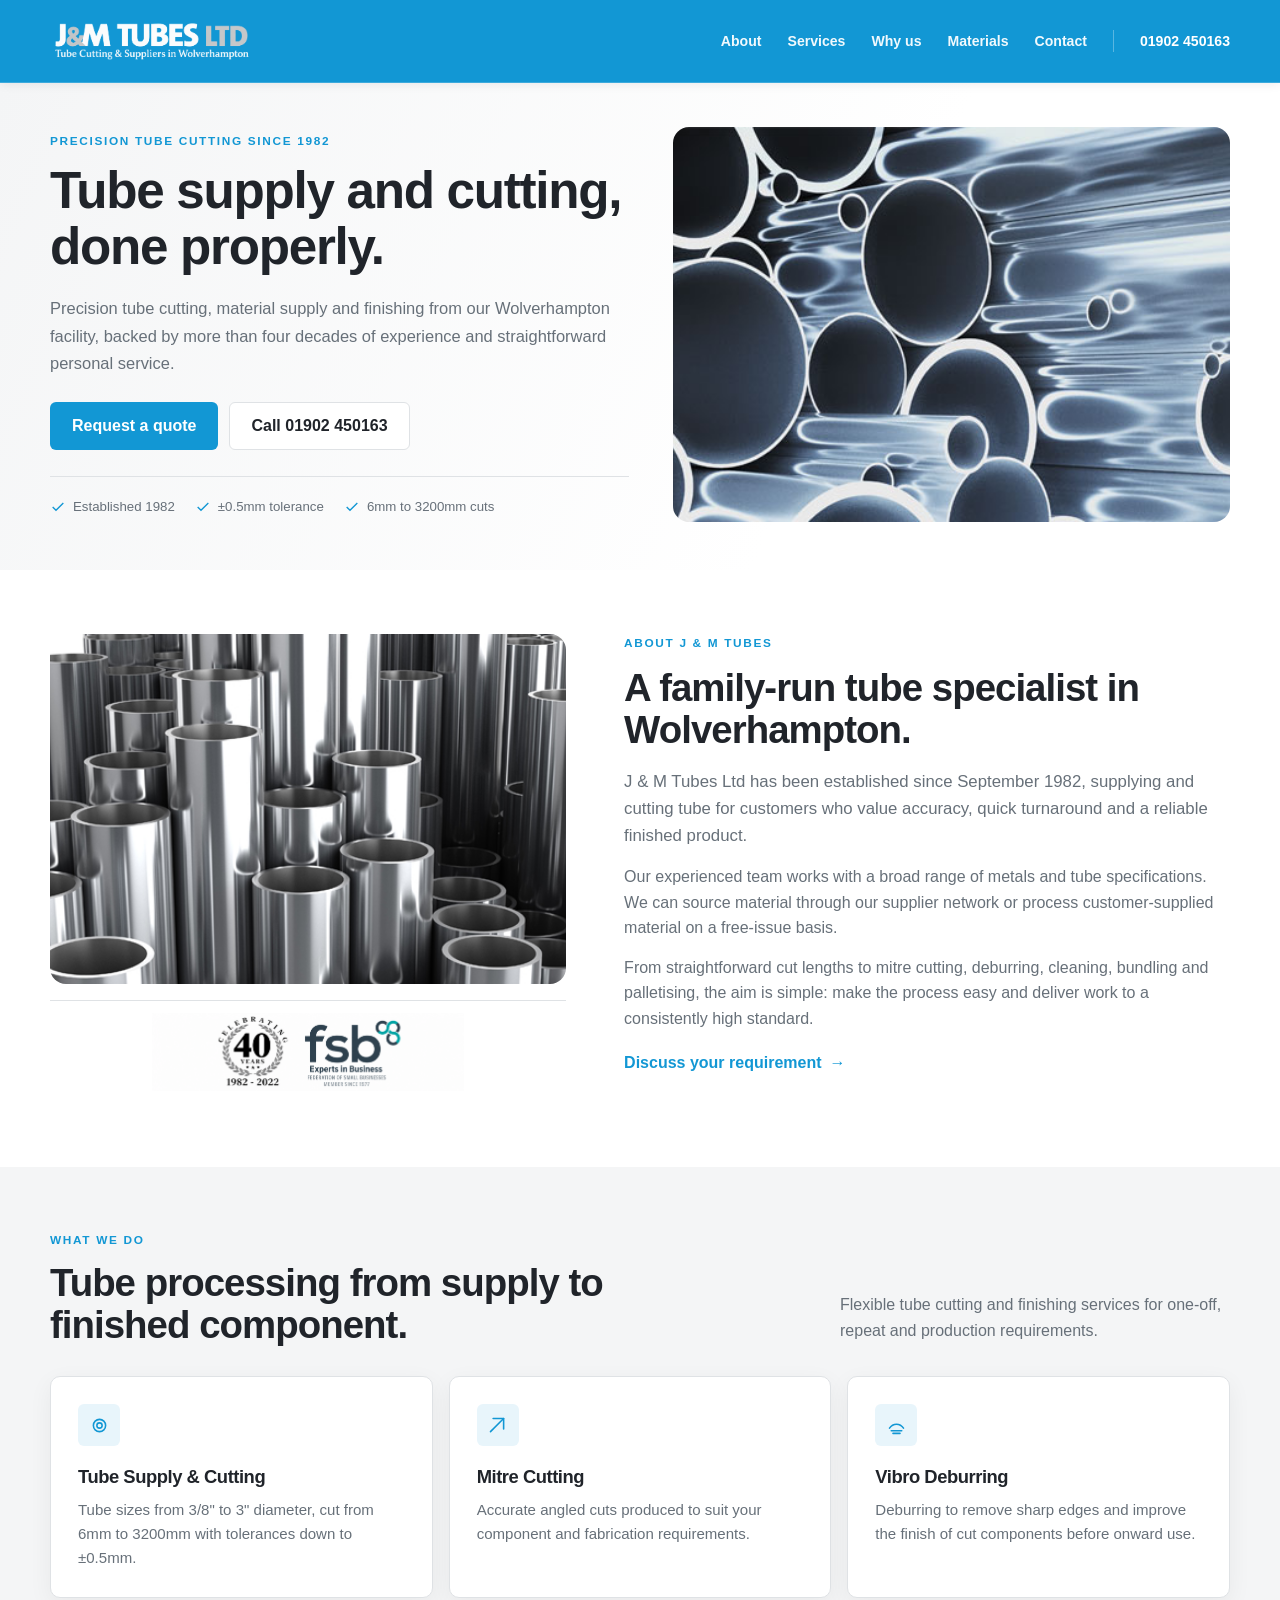
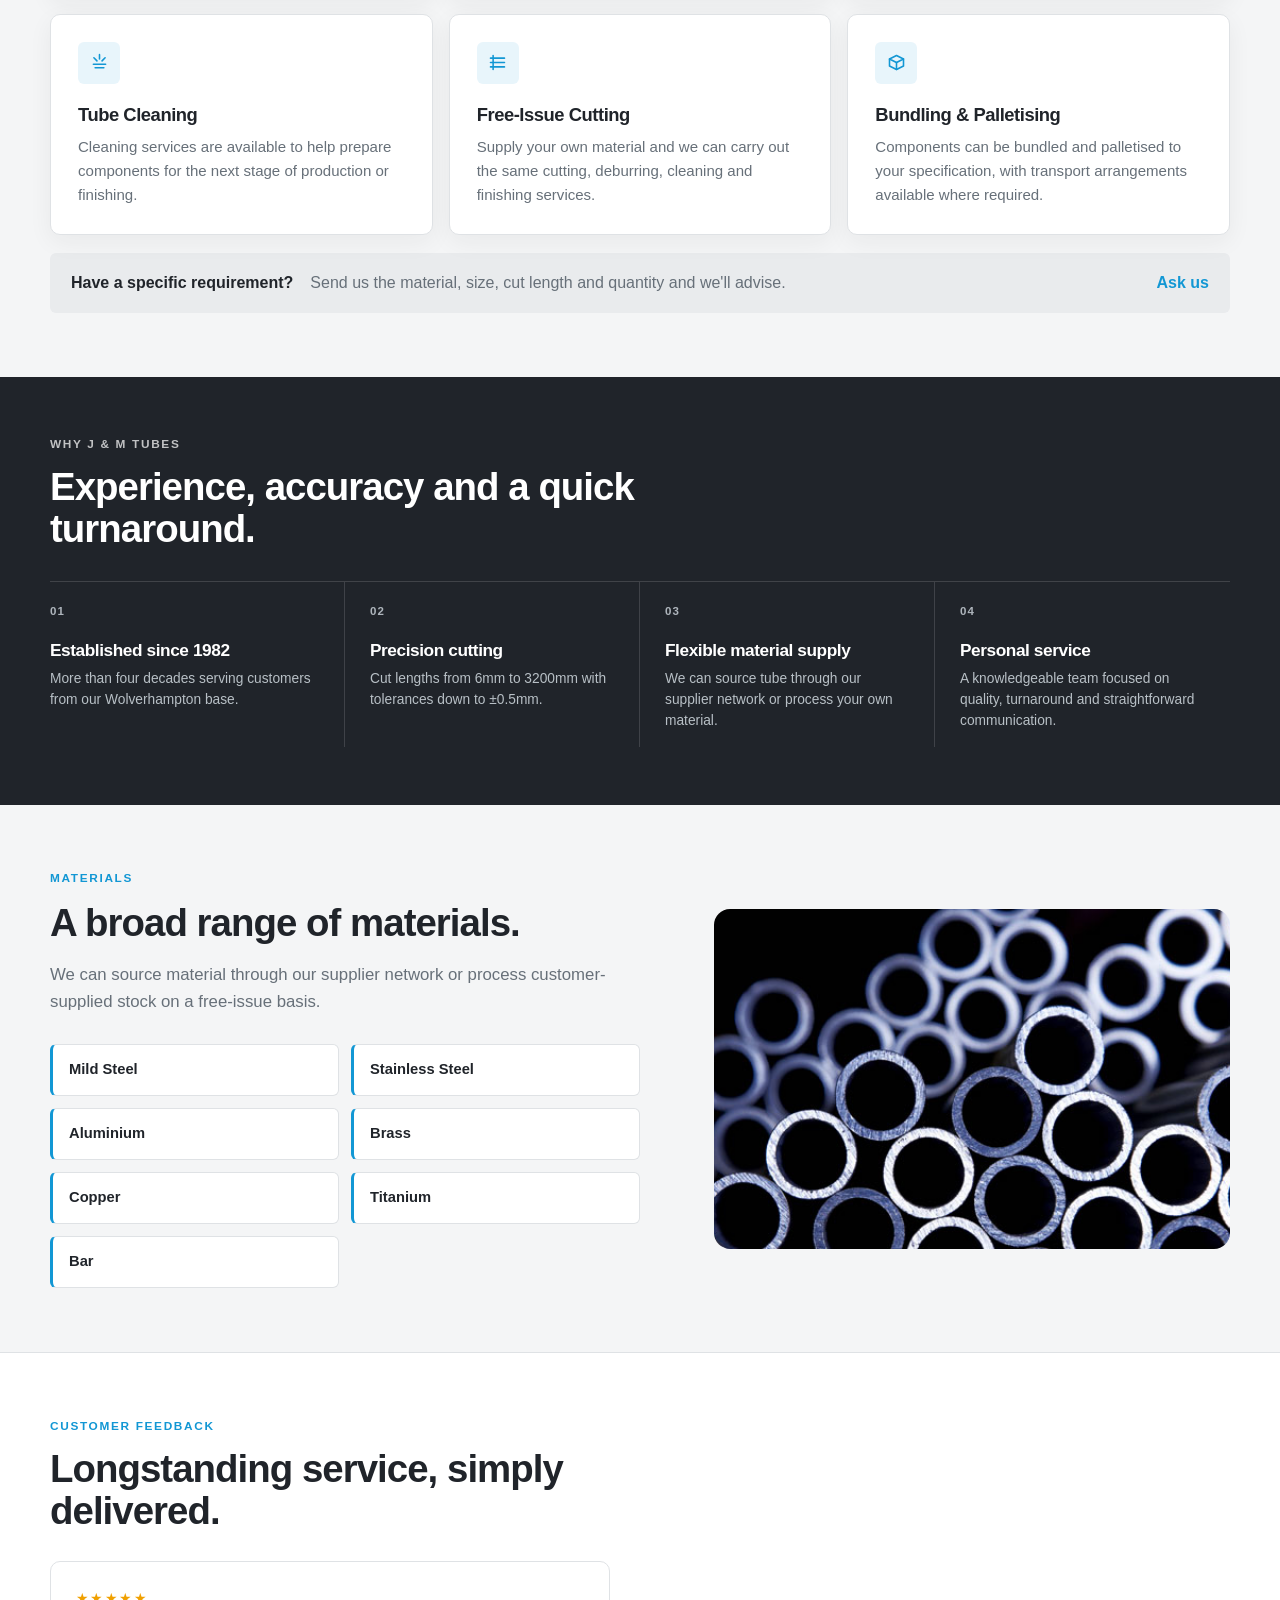
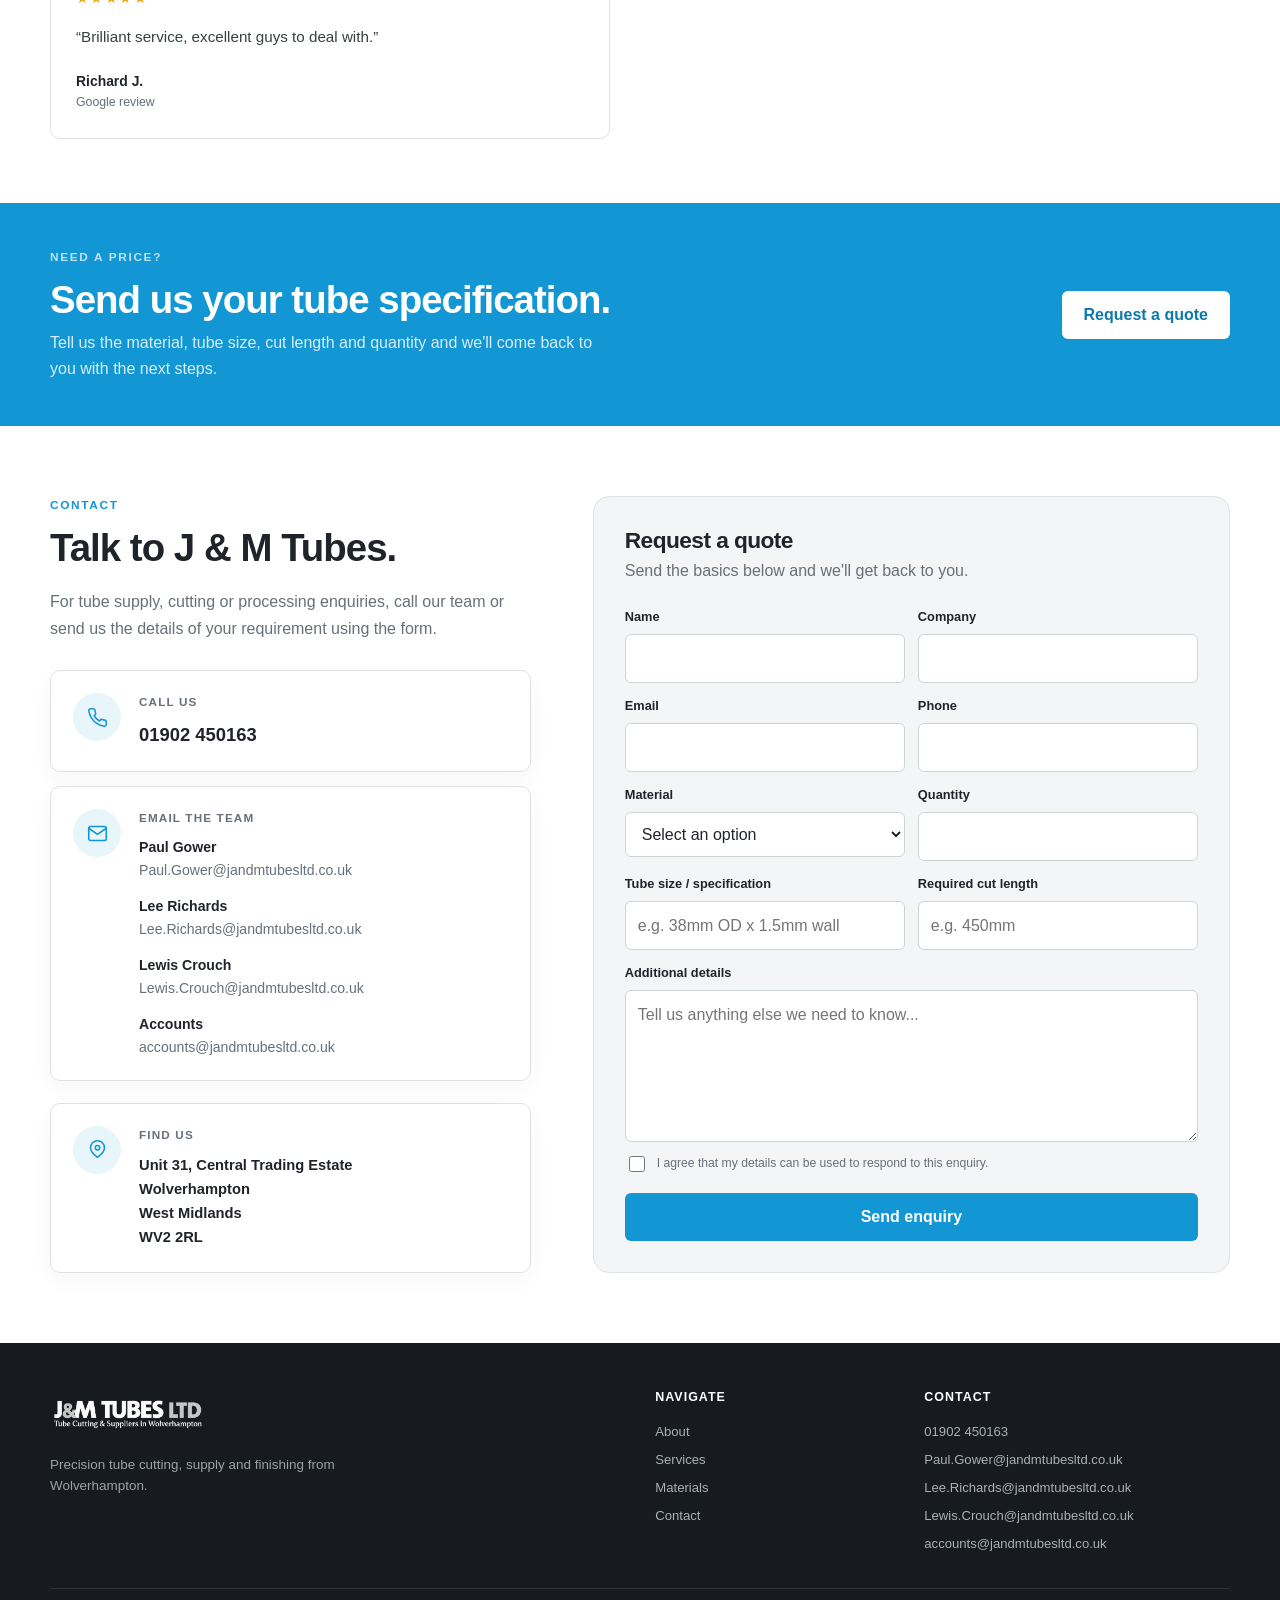
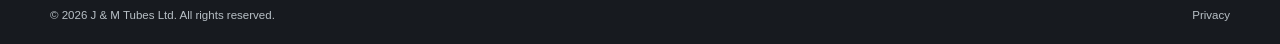
<file: index.html>
<!DOCTYPE html>
<html lang="en-GB">

<head>

  <meta charset="UTF-8">

  <meta
    name="viewport"
    content="width=device-width, initial-scale=1.0"
  >

  <!-- REMOVE WHEN CLIENT SITE GOES LIVE -->
  <meta
    name="robots"
    content="noindex, nofollow"
  >

  <title>
    J &amp; M Tubes Ltd | Precision Tube Cutting Wolverhampton
  </title>

  <meta
    name="description"
    content="J & M Tubes Ltd supplies and precision cuts tube in Wolverhampton, including steel, stainless steel, aluminium, brass, copper and titanium."
  >

  <meta
    name="theme-color"
    content="#1297d4"
  >

  <meta
    property="og:title"
    content="J & M Tubes Ltd"
  >

  <meta
    property="og:description"
    content="Precision tube cutting and supply from Wolverhampton, established since 1982."
  >

  <meta
    property="og:type"
    content="website"
  >

  <link
    rel="stylesheet"
    href="style.css"
  >

</head>


<body>


  <a
    class="skip-link"
    href="#main-content"
  >
    Skip to main content
  </a>


  <!-- HEADER -->

  <header class="site-header">

    <div class="container header-inner">

      <a
        class="brand"
        href="#top"
        aria-label="J and M Tubes home"
      >

        <img
          class="brand-logo"
          src="images/jm-tubes-logo.png"
          alt="J & M Tubes Ltd - Tube Cutting & Suppliers in Wolverhampton"
        >

      </a>


      <button
        class="menu-toggle"
        type="button"
        aria-expanded="false"
        aria-controls="main-navigation"
        aria-label="Open navigation"
      >

        <span></span>
        <span></span>
        <span></span>

      </button>


      <nav
        class="main-nav"
        id="main-navigation"
        aria-label="Main navigation"
      >

        <a href="#about">About</a>
        <a href="#services">Services</a>
        <a href="#why-us">Why us</a>
        <a href="#materials">Materials</a>
        <a href="#contact">Contact</a>

      </nav>


      <a
        class="header-phone"
        href="tel:01902450163"
      >
        01902 450163
      </a>

    </div>

  </header>


  <main id="main-content">


    <!-- HERO -->

    <section
      class="hero"
      id="top"
    >

      <div class="container hero-grid">


        <div class="hero-content">

          <p class="eyebrow">
            Precision tube cutting since 1982
          </p>

          <h1>
            Tube supply and cutting, done properly.
          </h1>

          <p class="hero-copy">
            Precision tube cutting, material supply and finishing from our
            Wolverhampton facility, backed by more than four decades of
            experience and straightforward personal service.
          </p>


          <div class="hero-actions">

            <a
              class="button button-primary"
              href="#contact"
            >
              Request a quote
            </a>

            <a
              class="button button-secondary"
              href="tel:01902450163"
            >
              Call 01902 450163
            </a>

          </div>


          <div class="hero-trust">

            <span>
              <svg viewBox="0 0 24 24" aria-hidden="true">
                <path d="M20 6L9 17l-5-5"/>
              </svg>
              Established 1982
            </span>

            <span>
              <svg viewBox="0 0 24 24" aria-hidden="true">
                <path d="M20 6L9 17l-5-5"/>
              </svg>
              ±0.5mm tolerance
            </span>

            <span>
              <svg viewBox="0 0 24 24" aria-hidden="true">
                <path d="M20 6L9 17l-5-5"/>
              </svg>
              6mm to 3200mm cuts
            </span>

          </div>

        </div>


        <div class="media-frame hero-media">

          <img
            class="media-image hero-image"
            src="images/slider3.jpg"
            alt="Polished metal tubes"
          >

        </div>

      </div>

    </section>


    <!-- ABOUT -->

    <section
      class="section"
      id="about"
    >

      <div class="container split-layout about-layout">


        <div class="about-visual-column">

          <div class="media-frame about-media">

            <img
              class="media-image about-image"
              src="images/slider4.jpg"
              alt="Range of metal tubing"
            >

          </div>


          <div class="about-trust">

            <img
              src="images/jm-tubes-trust-badges.png"
              alt="J & M Tubes celebrating 40 years and Federation of Small Businesses membership"
            >

          </div>

        </div>


        <div class="section-content about-copy">

          <p class="eyebrow">
            About J &amp; M Tubes
          </p>

          <h2>
            A family-run tube specialist in Wolverhampton.
          </h2>

          <p class="lead">
            J &amp; M Tubes Ltd has been established since September 1982,
            supplying and cutting tube for customers who value accuracy,
            quick turnaround and a reliable finished product.
          </p>

          <p>
            Our experienced team works with a broad range of metals and tube
            specifications. We can source material through our supplier network
            or process customer-supplied material on a free-issue basis.
          </p>

          <p>
            From straightforward cut lengths to mitre cutting, deburring,
            cleaning, bundling and palletising, the aim is simple: make the
            process easy and deliver work to a consistently high standard.
          </p>

          <a
            class="text-link"
            href="#contact"
          >
            Discuss your requirement
            <span aria-hidden="true">→</span>
          </a>

        </div>

      </div>

    </section>


    <!-- SERVICES -->

    <section
      class="section section-soft"
      id="services"
    >

      <div class="container">


        <div class="section-heading">

          <div>

            <p class="eyebrow">
              What we do
            </p>

            <h2>
              Tube processing from supply to finished component.
            </h2>

          </div>


          <p>
            Flexible tube cutting and finishing services for one-off,
            repeat and production requirements.
          </p>

        </div>


        <div class="services-grid">


          <article class="service-card">

            <div class="service-icon" aria-hidden="true">

              <svg viewBox="0 0 24 24">
                <circle cx="12" cy="12" r="7"/>
                <circle cx="12" cy="12" r="3"/>
              </svg>

            </div>

            <h3>
              Tube Supply &amp; Cutting
            </h3>

            <p>
              Tube sizes from 3/8&quot; to 3&quot; diameter, cut from 6mm to
              3200mm with tolerances down to ±0.5mm.
            </p>

          </article>


          <article class="service-card">

            <div class="service-icon" aria-hidden="true">

              <svg viewBox="0 0 24 24">
                <path d="M4 19L19 4"/>
                <path d="M7 4h12v12"/>
              </svg>

            </div>

            <h3>
              Mitre Cutting
            </h3>

            <p>
              Accurate angled cuts produced to suit your component and
              fabrication requirements.
            </p>

          </article>


          <article class="service-card">

            <div class="service-icon" aria-hidden="true">

              <svg viewBox="0 0 24 24">
                <path d="M4 15c4-6 12-6 16 0"/>
                <path d="M6 18h12"/>
                <path d="M8 21h8"/>
              </svg>

            </div>

            <h3>
              Vibro Deburring
            </h3>

            <p>
              Deburring to remove sharp edges and improve the finish of cut
              components before onward use.
            </p>

          </article>


          <article class="service-card">

            <div class="service-icon" aria-hidden="true">

              <svg viewBox="0 0 24 24">
                <path d="M12 3v5"/>
                <path d="M5.6 6.6l3.5 3.5"/>
                <path d="M18.4 6.6l-3.5 3.5"/>
                <path d="M5 14h14"/>
                <path d="M7 18h10"/>
              </svg>

            </div>

            <h3>
              Tube Cleaning
            </h3>

            <p>
              Cleaning services are available to help prepare components for
              the next stage of production or finishing.
            </p>

          </article>


          <article class="service-card">

            <div class="service-icon" aria-hidden="true">

              <svg viewBox="0 0 24 24">
                <path d="M4 7h16"/>
                <path d="M4 12h16"/>
                <path d="M4 17h16"/>
                <path d="M7 4v16"/>
              </svg>

            </div>

            <h3>
              Free-Issue Cutting
            </h3>

            <p>
              Supply your own material and we can carry out the same cutting,
              deburring, cleaning and finishing services.
            </p>

          </article>


          <article class="service-card">

            <div class="service-icon" aria-hidden="true">

              <svg viewBox="0 0 24 24">
                <path d="M4 8l8-4 8 4-8 4-8-4z"/>
                <path d="M4 8v8l8 4 8-4V8"/>
                <path d="M12 12v8"/>
              </svg>

            </div>

            <h3>
              Bundling &amp; Palletising
            </h3>

            <p>
              Components can be bundled and palletised to your specification,
              with transport arrangements available where required.
            </p>

          </article>

        </div>


        <div class="services-note">

          <div>

            <strong>
              Have a specific requirement?
            </strong>

            <span>
              Send us the material, size, cut length and quantity and we'll advise.
            </span>

          </div>


          <a href="#contact">
            Ask us
          </a>

        </div>

      </div>

    </section>


    <!-- WHY US -->

    <section
      class="section why-section"
      id="why-us"
    >

      <div class="container">


        <div class="why-heading">

          <p class="eyebrow eyebrow-light">
            Why J &amp; M Tubes
          </p>

          <h2>
            Experience, accuracy and a quick turnaround.
          </h2>

        </div>


        <div class="why-grid">


          <div class="why-item">

            <span class="why-number">
              01
            </span>

            <h3>
              Established since 1982
            </h3>

            <p>
              More than four decades serving customers from our Wolverhampton base.
            </p>

          </div>


          <div class="why-item">

            <span class="why-number">
              02
            </span>

            <h3>
              Precision cutting
            </h3>

            <p>
              Cut lengths from 6mm to 3200mm with tolerances down to ±0.5mm.
            </p>

          </div>


          <div class="why-item">

            <span class="why-number">
              03
            </span>

            <h3>
              Flexible material supply
            </h3>

            <p>
              We can source tube through our supplier network or process your own material.
            </p>

          </div>


          <div class="why-item">

            <span class="why-number">
              04
            </span>

            <h3>
              Personal service
            </h3>

            <p>
              A knowledgeable team focused on quality, turnaround and
              straightforward communication.
            </p>

          </div>

        </div>

      </div>

    </section>


    <!-- MATERIALS -->

    <section
      class="section section-soft"
      id="materials"
    >

      <div class="container split-layout materials-layout">


        <div class="section-content materials-content">

          <p class="eyebrow">
            Materials
          </p>

          <h2>
            A broad range of materials.
          </h2>

          <p class="lead">
            We can source material through our supplier network or process
            customer-supplied stock on a free-issue basis.
          </p>


          <div class="material-tags">

            <span>Mild Steel</span>
            <span>Stainless Steel</span>
            <span>Aluminium</span>
            <span>Brass</span>
            <span>Copper</span>
            <span>Titanium</span>
            <span>Bar</span>

          </div>

        </div>


        <div class="media-frame materials-media">

          <img
            class="media-image"
            src="images/slider2.jpg"
            alt="Cut metal tube sections"
          >

        </div>

      </div>

    </section>


    <!-- REVIEWS -->

    <section
      class="section reviews-section"
      id="reviews"
    >

      <div class="container">


        <div class="section-heading compact-heading">

          <div>

            <p class="eyebrow">
              Customer feedback
            </p>

            <h2>
              Longstanding service, simply delivered.
            </h2>

          </div>

        </div>


        <div class="reviews-grid single-review">

          <article class="review-card">

            <div
              class="stars"
              aria-label="5 out of 5 stars"
            >
              ★★★★★
            </div>

            <blockquote>
              “Brilliant service, excellent guys to deal with.”
            </blockquote>

            <p class="review-author">

              <strong>
                Richard J.
              </strong>

              <span>
                Google review
              </span>

            </p>

          </article>

        </div>

      </div>

    </section>


    <!-- CTA -->

    <section class="cta-section">

      <div class="container cta-inner">

        <div>

          <p class="eyebrow eyebrow-light">
            Need a price?
          </p>

          <h2>
            Send us your tube specification.
          </h2>

          <p>
            Tell us the material, tube size, cut length and quantity and
            we'll come back to you with the next steps.
          </p>

        </div>


        <a
          class="button button-light"
          href="#contact"
        >
          Request a quote
        </a>

      </div>

    </section>


    <!-- CONTACT -->

    <section
      class="section contact-section"
      id="contact"
    >

      <div class="container contact-grid">


        <div class="contact-details">

          <p class="eyebrow">
            Contact
          </p>

          <h2>
            Talk to J &amp; M Tubes.
          </h2>

          <p class="contact-intro">
            For tube supply, cutting or processing enquiries, call our team
            or send us the details of your requirement using the form.
          </p>


          <div class="contact-card">

            <div
              class="contact-card-icon"
              aria-hidden="true"
            >

              <svg viewBox="0 0 24 24">

                <path
                  d="M22 16.9v3a2 2 0 0 1-2.2 2
                  19.8 19.8 0 0 1-8.6-3.1
                  19.5 19.5 0 0 1-6-6
                  A19.8 19.8 0 0 1 2.1 4.2
                  2 2 0 0 1 4.1 2h3
                  a2 2 0 0 1 2 1.7
                  c.1 1 .4 2 .7 2.9
                  a2 2 0 0 1-.4 2.1
                  L8.1 10a16 16 0 0 0 6 6
                  l1.3-1.3a2 2 0 0 1 2.1-.4
                  c.9.3 1.9.6 2.9.7
                  a2 2 0 0 1 1.6 1.9z"
                />

              </svg>

            </div>


            <div class="contact-card-content">

              <span class="contact-card-title">
                Call Us
              </span>

              <a
                class="contact-phone"
                href="tel:01902450163"
              >
                01902 450163
              </a>

            </div>

          </div>


          <div class="contact-card">

            <div
              class="contact-card-icon"
              aria-hidden="true"
            >

              <svg viewBox="0 0 24 24">
                <path d="M4 4h16a2 2 0 0 1 2 2v12a2 2 0 0 1-2 2H4a2 2 0 0 1-2-2V6a2 2 0 0 1 2-2z"/>
                <path d="M22 6l-10 7L2 6"/>
              </svg>

            </div>


            <div class="contact-card-content">

              <span class="contact-card-title">
                Email the Team
              </span>


              <div class="contact-email-list">

                <div class="contact-email-person">

                  <strong>
                    Paul Gower
                  </strong>

                  <a href="mailto:Paul.Gower@jandmtubesltd.co.uk">
                    Paul.Gower@jandmtubesltd.co.uk
                  </a>

                </div>


                <div class="contact-email-person">

                  <strong>
                    Lee Richards
                  </strong>

                  <a href="mailto:Lee.Richards@jandmtubesltd.co.uk">
                    Lee.Richards@jandmtubesltd.co.uk
                  </a>

                </div>


                <div class="contact-email-person">

                  <strong>
                    Lewis Crouch
                  </strong>

                  <a href="mailto:Lewis.Crouch@jandmtubesltd.co.uk">
                    Lewis.Crouch@jandmtubesltd.co.uk
                  </a>

                </div>


                <div class="contact-email-person">

                  <strong>
                    Accounts
                  </strong>

                  <a href="mailto:accounts@jandmtubesltd.co.uk">
                    accounts@jandmtubesltd.co.uk
                  </a>

                </div>

              </div>

            </div>

          </div>


          <div class="contact-card">

            <div
              class="contact-card-icon"
              aria-hidden="true"
            >

              <svg viewBox="0 0 24 24">
                <path d="M20 10c0 5-8 11-8 11S4 15 4 10a8 8 0 1 1 16 0z"/>
                <circle cx="12" cy="10" r="2.5"/>
              </svg>

            </div>


            <div class="contact-card-content">

              <span class="contact-card-title">
                Find Us
              </span>

              <address class="contact-address">
                Unit 31, Central Trading Estate<br>
                Wolverhampton<br>
                West Midlands<br>
                WV2 2RL
              </address>

            </div>

          </div>

        </div>


        <form
          class="contact-form"
          id="contact-form"
          action="#"
          method="POST"
        >

          <div class="form-heading">

            <h3>
              Request a quote
            </h3>

            <p>
              Send the basics below and we'll get back to you.
            </p>

          </div>


          <div class="form-row">

            <div class="form-field">

              <label for="name">
                Name
              </label>

              <input
                id="name"
                name="name"
                type="text"
                autocomplete="name"
                required
              >

            </div>


            <div class="form-field">

              <label for="company">
                Company
              </label>

              <input
                id="company"
                name="company"
                type="text"
                autocomplete="organization"
              >

            </div>

          </div>


          <div class="form-row">

            <div class="form-field">

              <label for="email">
                Email
              </label>

              <input
                id="email"
                name="email"
                type="email"
                autocomplete="email"
                required
              >

            </div>


            <div class="form-field">

              <label for="phone">
                Phone
              </label>

              <input
                id="phone"
                name="phone"
                type="tel"
                autocomplete="tel"
              >

            </div>

          </div>


          <div class="form-row">

            <div class="form-field">

              <label for="material">
                Material
              </label>

              <select
                id="material"
                name="material"
              >

                <option value="">
                  Select an option
                </option>

                <option>Mild Steel</option>
                <option>Stainless Steel</option>
                <option>Aluminium</option>
                <option>Brass</option>
                <option>Copper</option>
                <option>Titanium</option>
                <option>Bar</option>
                <option>Other / Not sure</option>

              </select>

            </div>


            <div class="form-field">

              <label for="quantity">
                Quantity
              </label>

              <input
                id="quantity"
                name="quantity"
                type="text"
              >

            </div>

          </div>


          <div class="form-row">

            <div class="form-field">

              <label for="tube-size">
                Tube size / specification
              </label>

              <input
                id="tube-size"
                name="tube_size"
                type="text"
                placeholder="e.g. 38mm OD x 1.5mm wall"
              >

            </div>


            <div class="form-field">

              <label for="cut-length">
                Required cut length
              </label>

              <input
                id="cut-length"
                name="cut_length"
                type="text"
                placeholder="e.g. 450mm"
              >

            </div>

          </div>


          <div class="form-field">

            <label for="message">
              Additional details
            </label>

            <textarea
              id="message"
              name="message"
              rows="5"
              placeholder="Tell us anything else we need to know..."
              required
            ></textarea>

          </div>


          <label class="checkbox-field">

            <input
              type="checkbox"
              name="privacy"
              required
            >

            <span>
              I agree that my details can be used to respond to this enquiry.
            </span>

          </label>


          <button
            class="button button-primary form-button"
            type="submit"
          >
            Send enquiry
          </button>


          <p
            class="form-message"
            id="form-message"
            aria-live="polite"
          ></p>

        </form>

      </div>

    </section>

  </main>


  <!-- FOOTER -->

  <footer class="site-footer">

    <div class="container footer-main">


      <div class="footer-brand">

        <a
          class="brand brand-footer"
          href="#top"
        >

          <img
            class="brand-logo footer-logo"
            src="images/jm-tubes-logo.png"
            alt="J & M Tubes Ltd - Tube Cutting & Suppliers in Wolverhampton"
          >

        </a>

        <p>
          Precision tube cutting, supply and finishing from Wolverhampton.
        </p>

      </div>


      <div class="footer-column">

        <strong>
          Navigate
        </strong>

        <a href="#about">About</a>
        <a href="#services">Services</a>
        <a href="#materials">Materials</a>
        <a href="#contact">Contact</a>

      </div>


      <div class="footer-column footer-contact-list">

        <strong>
          Contact
        </strong>

        <a href="tel:01902450163">
          01902 450163
        </a>

        <a href="mailto:Paul.Gower@jandmtubesltd.co.uk">
          Paul.Gower@jandmtubesltd.co.uk
        </a>

        <a href="mailto:Lee.Richards@jandmtubesltd.co.uk">
          Lee.Richards@jandmtubesltd.co.uk
        </a>

        <a href="mailto:Lewis.Crouch@jandmtubesltd.co.uk">
          Lewis.Crouch@jandmtubesltd.co.uk
        </a>

        <a href="mailto:accounts@jandmtubesltd.co.uk">
          accounts@jandmtubesltd.co.uk
        </a>

      </div>

    </div>


    <div class="container footer-bottom">

      <p>
        ©
        <span id="current-year"></span>
        J &amp; M Tubes Ltd. All rights reserved.
      </p>

      <div>

        <a href="privacy.html">
          Privacy
        </a>

      </div>

    </div>

  </footer>


  <script src="script.js"></script>

</body>

</html>
</file>
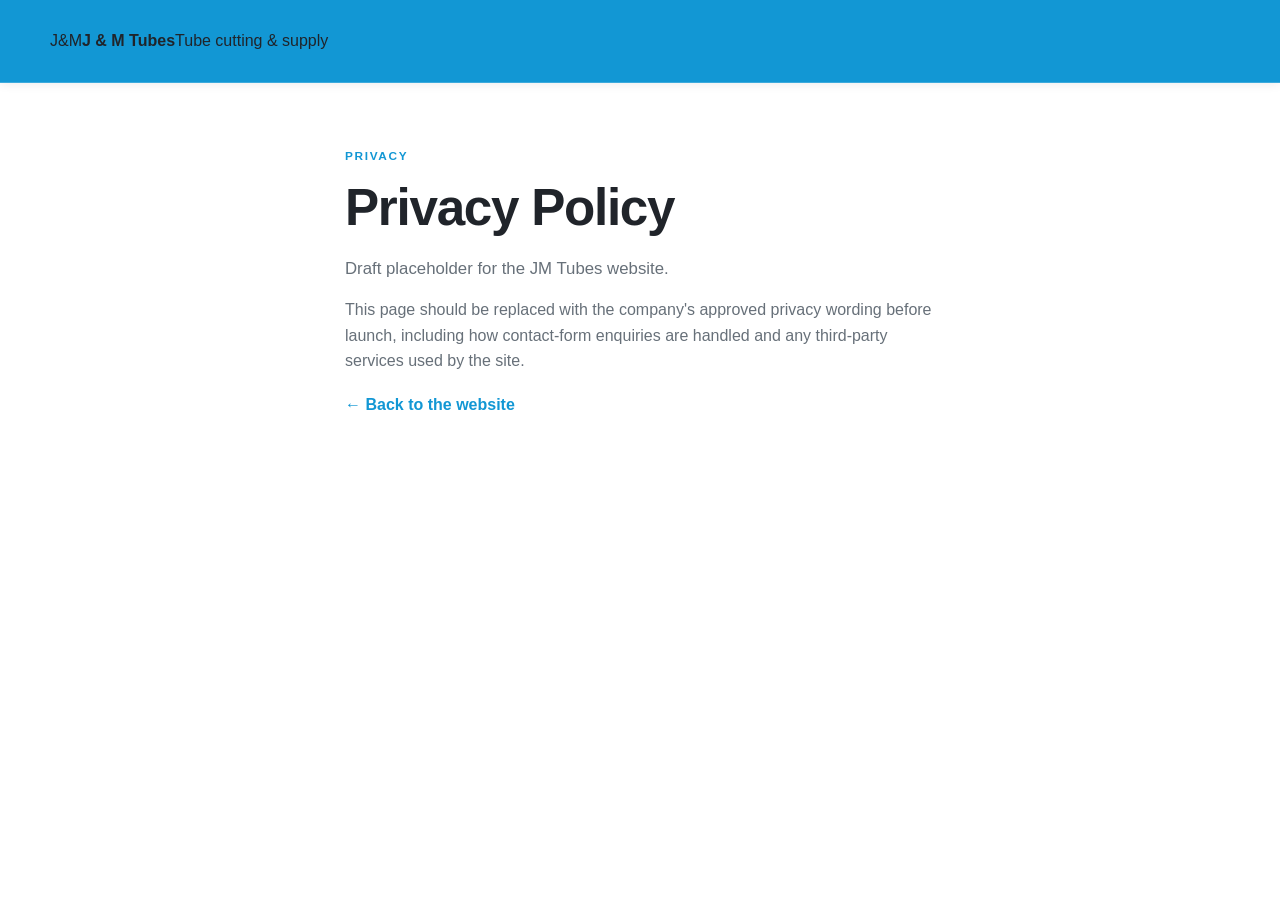
<file: privacy.html>
<!DOCTYPE html>
<html lang="en-GB">
<head>
  <meta charset="UTF-8">
  <meta name="viewport" content="width=device-width, initial-scale=1.0">
  <meta name="robots" content="noindex, nofollow">
  <title>Privacy Policy | J &amp; M Tubes Ltd</title>
  <link rel="stylesheet" href="style.css">
</head>
<body>
  <header class="site-header">
    <div class="container header-inner">
      <a class="brand" href="index.html" aria-label="J and M Tubes home">
        <span class="brand-mark" aria-hidden="true">J&amp;M</span>
        <span class="brand-text"><strong>J &amp; M Tubes</strong><span>Tube cutting &amp; supply</span></span>
      </a>
    </div>
  </header>

  <main id="main-content">
    <section class="section">
      <div class="container section-content">
        <p class="eyebrow">Privacy</p>
        <h1>Privacy Policy</h1>
        <p class="lead">Draft placeholder for the JM Tubes website.</p>
        <p>
          This page should be replaced with the company's approved privacy wording before launch,
          including how contact-form enquiries are handled and any third-party services used by the site.
        </p>
        <p><a class="text-link" href="index.html">← Back to the website</a></p>
      </div>
    </section>
  </main>
</body>
</html>
</file>
<file: style.css>
/* =========================================================
   J & M TUBES
========================================================= */

:root {

  --primary: #1297d4;
  --primary-dark: #0c78ad;
  --primary-soft: #e8f5fb;

  --accent: #aeb5bc;

  --text: #20242a;
  --text-soft: #677079;

  --background: #ffffff;
  --background-soft: #f4f5f6;
  --background-dark: #20242a;

  --border: #dfe2e5;

  --white: #ffffff;

  --success: #37715d;

  --site-width: 1180px;

  --radius-small: 6px;
  --radius-medium: 10px;
  --radius-large: 16px;

  --shadow-card:
    0 7px 24px rgba(32, 36, 42, 0.055);

}


/* RESET */

*,
*::before,
*::after {
  box-sizing: border-box;
}


html {
  scroll-behavior: smooth;
}


section[id] {
  scroll-margin-top: 100px;
}


body {
  margin: 0;

  background: var(--background);

  color: var(--text);

  font-family:
    -apple-system,
    BlinkMacSystemFont,
    "Segoe UI",
    Helvetica,
    Arial,
    sans-serif;

  font-size: 16px;

  line-height: 1.6;

  -webkit-font-smoothing: antialiased;
}


body.menu-open {
  overflow: hidden;
}


img,
svg {
  display: block;

  max-width: 100%;
}


button,
input,
textarea,
select {
  font: inherit;
}


button,
a {
  -webkit-tap-highlight-color: transparent;
}


a {
  color: inherit;

  text-decoration: none;
}


p {
  margin-top: 0;
}


h1,
h2,
h3 {
  margin-top: 0;

  color: var(--text);

  line-height: 1.1;

  letter-spacing: -0.025em;
}


h1 {
  margin-bottom: 20px;

  font-size:
    clamp(2.4rem, 4vw, 3.55rem);

  font-weight: 700;
}


h2 {
  margin-bottom: 18px;

  font-size:
    clamp(1.9rem, 3vw, 2.75rem);

  font-weight: 680;
}


h3 {
  margin-bottom: 10px;

  font-size: 1.15rem;
}


::selection {
  background: var(--primary);

  color: var(--white);
}


/* ACCESSIBILITY */

.skip-link {
  position: fixed;

  top: 12px;
  left: 12px;

  z-index: 9999;

  padding: 10px 16px;

  background: var(--primary);

  color: var(--white);

  border-radius: var(--radius-small);

  transform: translateY(-150%);
}


.skip-link:focus {
  transform: translateY(0);
}


:focus-visible {
  outline:
    3px solid rgba(18, 151, 212, 0.4);

  outline-offset: 4px;
}


/* GLOBAL */

.container {
  width:
    min(
      calc(100% - 48px),
      var(--site-width)
    );

  margin-inline: auto;
}


.section {
  padding: 64px 0;
}


.section-soft {
  background: var(--background-soft);
}


.eyebrow {
  margin-bottom: 12px;

  color: var(--primary);

  font-size: 0.74rem;

  font-weight: 750;

  letter-spacing: 0.14em;

  text-transform: uppercase;
}


.eyebrow-light {
  color: rgba(255, 255, 255, 0.72);
}


.lead {
  color: var(--text);

  font-size: 1.05rem;

  line-height: 1.6;
}


.text-link {
  display: inline-flex;

  align-items: center;

  gap: 8px;

  margin-top: 4px;

  color: var(--primary);

  font-weight: 700;
}


.text-link span {
  transition: transform 0.2s ease;
}


.text-link:hover span {
  transform: translateX(4px);
}


/* BUTTONS */

.button {
  display: inline-flex;

  align-items: center;
  justify-content: center;

  min-height: 48px;

  padding: 11px 21px;

  border: 1px solid transparent;

  border-radius: var(--radius-small);

  cursor: pointer;

  font-weight: 700;

  line-height: 1.2;

  transition:
    background 0.2s ease,
    border 0.2s ease,
    color 0.2s ease,
    transform 0.2s ease;
}


.button:hover {
  transform: translateY(-1px);
}


.button-primary {
  background: var(--primary);

  color: var(--white);
}


.button-primary:hover {
  background: var(--primary-dark);
}


.button-secondary {
  border-color: var(--border);

  background: var(--white);

  color: var(--text);
}


.button-secondary:hover {
  border-color: var(--primary);

  color: var(--primary);
}


.button-light {
  background: var(--white);

  color: var(--primary-dark);
}


/* HEADER */

.site-header {
  position: sticky;

  top: 0;

  z-index: 100;

  background: var(--primary);

  border-bottom:
    1px solid rgba(255, 255, 255, 0.18);

  box-shadow:
    0 1px 10px rgba(0, 0, 0, 0.08);
}


.header-inner {
  display: flex;

  align-items: center;

  min-height: 82px;
}


.brand {
  display: inline-flex;

  align-items: center;

  margin-right: auto;
}


.brand-logo {
  display: block;

  width: auto;

  max-width: 340px;
  max-height: 68px;

  object-fit: contain;
}


.main-nav {
  display: flex;

  align-items: center;

  gap: 26px;
}


.main-nav a {
  color:
    rgba(255, 255, 255, 0.94);

  font-size: 0.88rem;

  font-weight: 620;
}


.main-nav a:hover {
  color: var(--white);
}


.header-phone {
  margin-left: 26px;

  padding-left: 26px;

  border-left:
    1px solid rgba(255, 255, 255, 0.30);

  color: var(--white);

  font-size: 0.88rem;

  font-weight: 750;
}


.menu-toggle {
  display: none;

  width: 42px;
  height: 42px;

  padding: 9px;

  border: 0;

  background: transparent;

  cursor: pointer;
}


.menu-toggle span {
  display: block;

  width: 22px;
  height: 2px;

  margin: 5px auto;

  background: var(--white);

  transition:
    transform 0.2s ease,
    opacity 0.2s ease;
}


/* HERO */

.hero {
  overflow: hidden;

  padding: 44px 0 48px;

  background:
    linear-gradient(
      115deg,
      #f4f5f6 0%,
      #ffffff 65%
    );
}


.hero-grid {
  display: grid;

  grid-template-columns:
    minmax(0, 1.02fr)
    minmax(390px, 0.98fr);

  align-items: center;

  gap: 44px;
}


.hero-content {
  max-width: 625px;
}


.hero-copy {
  max-width: 590px;

  margin-bottom: 25px;

  color: var(--text-soft);

  font-size: 1.03rem;

  line-height: 1.65;
}


.hero-actions {
  display: flex;

  flex-wrap: wrap;

  gap: 11px;
}


.hero-trust {
  display: flex;

  flex-wrap: wrap;

  gap: 20px;

  margin-top: 26px;

  padding-top: 19px;

  border-top: 1px solid var(--border);
}


.hero-trust span {
  display: flex;

  align-items: center;

  gap: 7px;

  color: var(--text-soft);

  font-size: 0.83rem;
}


.hero-trust svg {
  width: 16px;
  height: 16px;

  fill: none;

  stroke: var(--primary);

  stroke-width: 2;
}


/* IMAGE SYSTEM */

.media-frame {
  position: relative;

  overflow: hidden;

  border-radius: var(--radius-large);
}


.media-image {
  display: block;

  width: 100%;
  height: 100%;

  object-fit: cover;
}


.hero-media {
  height: 395px;
}


.hero-image {
  object-position: 54% center;
}


/* SPLIT LAYOUT */

.split-layout {
  display: grid;

  grid-template-columns:
    0.92fr 1.08fr;

  align-items: center;

  gap: 58px;
}


.section-content {
  max-width: 590px;
}


.section-content p:not(.eyebrow) {
  color: var(--text-soft);
}


.section-content p {
  margin-bottom: 14px;
}


/* ABOUT */

.about-layout {
  grid-template-columns:
    0.92fr 1.08fr;

  align-items: start;
}


.about-visual-column {
  order: 1;

  display: flex;

  flex-direction: column;

  gap: 16px;

  width: 100%;

  align-self: start;
}


.about-copy {
  order: 2;

  align-self: start;
}


.about-media {
  width: 100%;

  height: 350px;
}


.about-image {
  width: 100%;
  height: 100%;

  object-fit: cover;

  object-position: center 54%;
}


.about-trust {
  display: flex;

  align-items: center;
  justify-content: center;

  width: 100%;

  min-height: 100px;

  padding: 12px 18px;

  border-top:
    1px solid var(--border);

  background: var(--white);

  text-align: center;
}


.about-trust img {
  display: block;

  width: auto;

  max-width: 320px;
  max-height: 78px;

  margin: 0 auto;

  object-fit: contain;
}


/* SECTION HEADINGS */

.section-heading {
  display: flex;

  align-items: flex-end;
  justify-content: space-between;

  gap: 50px;

  margin-bottom: 30px;
}


.section-heading > div {
  max-width: 650px;
}


.section-heading h2 {
  margin-bottom: 0;
}


.section-heading > p {
  max-width: 390px;

  margin-bottom: 3px;

  color: var(--text-soft);
}


.compact-heading {
  margin-bottom: 28px;
}


/* SERVICES */

.services-grid {
  display: grid;

  grid-template-columns:
    repeat(3, minmax(0, 1fr));

  gap: 16px;
}


.service-card {
  padding: 27px;

  background: var(--white);

  border:
    1px solid var(--border);

  border-radius: var(--radius-medium);

  box-shadow: var(--shadow-card);
}


.service-icon {
  display: grid;

  width: 42px;
  height: 42px;

  margin-bottom: 21px;

  place-items: center;

  background: var(--primary-soft);

  border-radius: var(--radius-small);
}


.service-icon svg {
  width: 21px;
  height: 21px;

  fill: none;

  stroke: var(--primary);

  stroke-linecap: round;
  stroke-linejoin: round;

  stroke-width: 1.8;
}


.service-card p {
  margin-bottom: 0;

  color: var(--text-soft);

  font-size: 0.94rem;
}


.services-note {
  display: flex;

  align-items: center;
  justify-content: space-between;

  gap: 22px;

  margin-top: 18px;

  padding: 17px 21px;

  background: #e9ebed;

  border-radius: var(--radius-small);
}


.services-note > div {
  display: flex;

  align-items: center;

  gap: 17px;
}


.services-note span {
  color: var(--text-soft);
}


.services-note a {
  flex-shrink: 0;

  color: var(--primary);

  font-weight: 700;
}


/* WHY US */

.why-section {
  padding: 58px 0;

  background: var(--background-dark);

  color: #e5e8ea;
}


.why-heading {
  max-width: 720px;

  margin-bottom: 31px;
}


.why-heading h2 {
  margin-bottom: 0;

  color: var(--white);
}


.why-grid {
  display: grid;

  grid-template-columns:
    repeat(4, 1fr);

  border-top:
    1px solid rgba(255, 255, 255, 0.14);
}


.why-item {
  min-height: 165px;

  padding: 20px 25px 0 0;

  border-right:
    1px solid rgba(255, 255, 255, 0.14);
}


.why-item + .why-item {
  padding-left: 25px;
}


.why-item:last-child {
  border-right: 0;
}


.why-number {
  display: block;

  margin-bottom: 20px;

  color: var(--accent);

  font-size: 0.72rem;

  font-weight: 750;

  letter-spacing: 0.1em;
}


.why-item h3 {
  margin-bottom: 8px;

  color: var(--white);

  font-size: 1.08rem;
}


.why-item p {
  margin-bottom: 0;

  color: #b8c0c6;

  font-size: 0.86rem;

  line-height: 1.55;
}


/* MATERIALS */

#materials {
  border-bottom:
    1px solid var(--border);
}


.materials-layout {
  grid-template-columns:
    1.08fr 0.92fr;
}


.materials-content {
  order: 1;
}


.materials-media {
  order: 2;

  height: 340px;
}


.materials-media img {
  object-position: center;
}


.material-tags {
  display: grid;

  grid-template-columns:
    repeat(2, minmax(0, 1fr));

  gap: 12px;

  margin-top: 28px;
}


.material-tags span {
  display: flex;

  align-items: center;

  min-height: 52px;

  padding: 12px 16px;

  border:
    1px solid var(--border);

  border-left:
    3px solid var(--primary);

  border-radius: var(--radius-small);

  background: var(--white);

  color: var(--text);

  font-size: 0.92rem;

  font-weight: 700;
}


/* REVIEWS */

.reviews-section {
  background: var(--white);
}


.reviews-grid {
  display: grid;

  grid-template-columns:
    repeat(
      auto-fit,
      minmax(min(100%, 300px), 1fr)
    );

  gap: 16px;
}


.single-review {
  max-width: 560px;
}


.review-card {
  padding: 25px;

  border:
    1px solid var(--border);

  border-radius: var(--radius-medium);

  background: var(--white);
}


.stars {
  margin-bottom: 15px;

  color: #f0a000;

  font-size: 0.88rem;

  letter-spacing: 0.1em;
}


.review-card blockquote {
  margin: 0 0 21px;

  color: #35413e;

  font-size: 0.95rem;

  line-height: 1.65;
}


.review-author {
  display: flex;

  flex-direction: column;

  gap: 1px;

  margin: 0;
}


.review-author strong {
  font-size: 0.87rem;
}


.review-author span {
  color: var(--text-soft);

  font-size: 0.77rem;
}


/* CTA */

.cta-section {
  padding: 45px 0;

  background: var(--primary);

  color: #e5e8ea;
}


.cta-inner {
  display: flex;

  align-items: center;
  justify-content: space-between;

  gap: 45px;
}


.cta-inner h2 {
  margin-bottom: 9px;

  color: var(--white);
}


.cta-inner p:last-child {
  max-width: 570px;

  margin-bottom: 0;

  color:
    rgba(255, 255, 255, 0.84);
}


/* CONTACT */

.contact-section {
  padding-top: 70px;
  padding-bottom: 70px;
}


.contact-grid {
  display: grid;

  grid-template-columns:
    0.86fr 1.14fr;

  gap: 62px;

  align-items: stretch;
}


.contact-details {
  display: flex;

  flex-direction: column;

  align-self: stretch;

  height: 100%;
}


.contact-intro {
  max-width: 560px;

  margin: 0 0 28px;

  color: var(--text-soft);

  font-size: 1rem;

  line-height: 1.7;
}


.contact-card {
  display: flex;

  align-items: flex-start;

  gap: 18px;

  margin-bottom: 14px;

  padding: 22px;

  border:
    1px solid var(--border);

  border-radius: var(--radius-medium);

  background: var(--white);

  box-shadow:
    0 8px 24px rgba(0, 0, 0, 0.035);
}


.contact-card:last-of-type {
  margin-top: auto;

  margin-bottom: 0;
}


.contact-card-icon {
  width: 48px;
  height: 48px;

  flex:
    0 0 48px;

  display: flex;

  align-items: center;
  justify-content: center;

  border-radius: 50%;

  background: var(--primary-soft);

  color: var(--primary);
}


.contact-card-icon svg {
  width: 21px;
  height: 21px;

  fill: none;

  stroke: currentColor;

  stroke-width: 1.8;

  stroke-linecap: round;
  stroke-linejoin: round;
}


.contact-card-content {
  min-width: 0;

  flex: 1;
}


.contact-card-title {
  display: block;

  margin-bottom: 8px;

  color: var(--text-soft);

  font-size: 0.73rem;

  font-weight: 800;

  letter-spacing: 0.1em;

  text-transform: uppercase;
}


.contact-phone {
  display: inline-block;

  color: var(--text);

  font-size: 1.15rem;

  font-weight: 750;
}


.contact-phone:hover {
  color: var(--primary);
}


.contact-email-list {
  display: grid;

  gap: 14px;
}


.contact-email-person {
  display: flex;

  flex-direction: column;

  gap: 2px;
}


.contact-email-person strong {
  color: var(--text);

  font-size: 0.88rem;

  font-weight: 700;
}


.contact-email-person a {
  color: var(--text-soft);

  font-size: 0.88rem;

  font-weight: 500;

  line-height: 1.45;

  overflow-wrap: anywhere;
}


.contact-email-person a:hover {
  color: var(--primary);
}


.contact-address {
  margin: 0;

  color: var(--text);

  font-size: 0.92rem;

  font-style: normal;

  font-weight: 600;

  line-height: 1.65;
}


/* CONTACT FORM */

.contact-form {
  align-self: stretch;

  height: 100%;

  padding: 31px;

  background: var(--background-soft);

  border:
    1px solid var(--border);

  border-radius: var(--radius-large);
}


.form-heading {
  margin-bottom: 23px;
}


.form-heading h3 {
  margin-bottom: 5px;

  font-size: 1.42rem;
}


.form-heading p {
  margin-bottom: 0;

  color: var(--text-soft);
}


.form-row {
  display: grid;

  grid-template-columns:
    repeat(2, 1fr);

  gap: 13px;
}


.form-field {
  display: flex;

  flex-direction: column;

  gap: 6px;

  margin-bottom: 13px;
}


.form-field label {
  font-size: 0.8rem;

  font-weight: 680;
}


.form-field input,
.form-field select,
.form-field textarea {
  width: 100%;

  padding: 11px 12px;

  border:
    1px solid #ccd5d2;

  border-radius: var(--radius-small);

  background: var(--white);

  color: var(--text);

  outline: none;
}


.form-field input,
.form-field select {
  min-height: 45px;
}


.form-field textarea {
  resize: vertical;

  min-height: 112px;
}


.form-field input:focus,
.form-field select:focus,
.form-field textarea:focus {
  border-color: var(--primary);

  box-shadow:
    0 0 0 3px
    rgba(18, 151, 212, 0.12);
}


.checkbox-field {
  display: flex;

  align-items: flex-start;

  gap: 9px;

  margin: 4px 0 18px;

  color: var(--text-soft);

  font-size: 0.76rem;

  line-height: 1.45;
}


.checkbox-field input {
  width: 16px;
  height: 16px;

  margin-top: 1px;

  accent-color: var(--primary);
}


.form-button {
  width: 100%;
}


.form-message {
  display: none;

  margin: 14px 0 0;

  padding: 10px 12px;

  background: #e8f0ec;

  color: var(--success);

  border-radius: var(--radius-small);

  font-size: 0.8rem;
}


.form-message.visible {
  display: block;
}


/* FOOTER */

.site-footer {
  background: #171a1f;

  color: #b8c0c6;
}


.footer-main {
  display: grid;

  grid-template-columns:
    1.8fr 0.7fr 1fr;

  gap: 55px;

  padding-top: 45px;
  padding-bottom: 34px;
}


.brand-footer {
  margin-bottom: 14px;
}


.footer-logo {
  max-width: 250px;
  max-height: 52px;
}


.footer-brand p {
  max-width: 350px;

  color: #9ba3aa;

  font-size: 0.84rem;
}


.footer-column {
  display: flex;

  flex-direction: column;

  align-items: flex-start;

  gap: 7px;
}


.footer-column strong {
  margin-bottom: 6px;

  color: var(--white);

  font-size: 0.78rem;

  text-transform: uppercase;

  letter-spacing: 0.08em;
}


.footer-column a {
  color: #aab1b7;

  font-size: 0.82rem;
}


.footer-column a:hover {
  color: var(--white);
}


.footer-contact-list a {
  overflow-wrap: anywhere;
}


.footer-bottom {
  display: flex;

  align-items: center;
  justify-content: space-between;

  gap: 30px;

  padding-top: 17px;
  padding-bottom: 20px;

  border-top:
    1px solid rgba(255, 255, 255, 0.1);

  font-size: 0.72rem;
}


.footer-bottom p {
  margin: 0;
}


/* TABLET */

@media (max-width: 980px) {

  .section {
    padding: 58px 0;
  }


  .main-nav {
    gap: 19px;
  }


  .header-phone {
    display: none;
  }


  .hero-grid {
    grid-template-columns:
      1fr 0.87fr;

    gap: 38px;
  }


  .hero-media {
    height: 370px;
  }


  .split-layout {
    gap: 42px;
  }


  .why-grid {
    grid-template-columns:
      repeat(2, 1fr);
  }


  .why-item:nth-child(2) {
    border-right: 0;
  }


  .why-item:nth-child(3),
  .why-item:nth-child(4) {
    border-top:
      1px solid
      rgba(255, 255, 255, 0.14);
  }


  .why-item:nth-child(3) {
    padding-left: 0;
  }


  .contact-grid {
    gap: 42px;
  }

}


/* MOBILE */

@media (max-width: 760px) {

  section[id] {
    scroll-margin-top: 88px;
  }


  .container {
    width:
      min(
        calc(100% - 32px),
        var(--site-width)
      );
  }


  .section {
    padding: 47px 0;
  }


  h1 {
    font-size:
      clamp(2.15rem, 10.5vw, 3rem);
  }


  h2 {
    font-size:
      clamp(1.75rem, 7.5vw, 2.35rem);
  }


  .header-inner {
    min-height: 72px;
  }


  .brand-logo {
    max-width: 255px;

    max-height: 58px;
  }


  .menu-toggle {
    display: block;
  }


  .menu-toggle.active span:nth-child(1) {
    transform:
      translateY(7px)
      rotate(45deg);
  }


  .menu-toggle.active span:nth-child(2) {
    opacity: 0;
  }


  .menu-toggle.active span:nth-child(3) {
    transform:
      translateY(-7px)
      rotate(-45deg);
  }


  .main-nav {
    position: fixed;

    top: 72px;
    left: 0;
    right: 0;

    display: flex;

    flex-direction: column;

    align-items: flex-start;

    gap: 0;

    padding:
      15px 16px 21px;

    background: var(--primary);

    border-bottom:
      1px solid
      rgba(255, 255, 255, 0.18);

    box-shadow:
      0 12px 30px
      rgba(0, 0, 0, 0.14);

    opacity: 0;

    pointer-events: none;

    transform: translateY(-8px);

    transition:
      opacity 0.2s ease,
      transform 0.2s ease;
  }


  .main-nav.open {
    opacity: 1;

    pointer-events: auto;

    transform: translateY(0);
  }


  .main-nav a {
    width: 100%;

    padding: 13px 4px;

    border-bottom:
      1px solid
      rgba(255, 255, 255, 0.18);

    color: var(--white);

    font-size: 0.98rem;
  }


  .main-nav a:last-child {
    border-bottom: 0;
  }


  .hero {
    padding: 36px 0 40px;
  }


  .hero-grid {
    grid-template-columns: 1fr;

    gap: 27px;
  }


  .hero-copy {
    font-size: 0.97rem;
  }


  .hero-actions .button {
    flex: 1 1 100%;
  }


  .hero-trust {
    display: grid;

    grid-template-columns:
      1fr 1fr;

    gap: 10px 14px;

    margin-top: 22px;

    padding-top: 17px;
  }


  .hero-media {
    height: 275px;
  }


  .split-layout,
  .materials-layout,
  .about-layout {
    grid-template-columns: 1fr;

    gap: 28px;
  }


  .about-copy {
    order: 1;
  }


  .about-visual-column {
    order: 2;
  }


  .about-media {
    height: 280px;
  }


  .about-trust {
    min-height: 86px;

    padding: 10px 14px;
  }


  .about-trust img {
    max-width: 270px;

    max-height: 66px;
  }


  .section-heading {
    display: block;

    margin-bottom: 24px;
  }


  .section-heading > p {
    margin-top: 13px;
  }


  .services-grid {
    grid-template-columns:
      repeat(2, minmax(0, 1fr));
  }


  .services-note {
    display: block;
  }


  .services-note > div {
    display: block;
  }


  .services-note span {
    display: block;

    margin: 4px 0 10px;
  }


  .why-section {
    padding: 46px 0;
  }


  .why-heading {
    margin-bottom: 24px;
  }


  .why-grid {
    grid-template-columns: 1fr;
  }


  .why-item,
  .why-item + .why-item,
  .why-item:nth-child(3) {
    min-height: auto;

    padding: 19px 0;

    border-right: 0;

    border-top:
      1px solid
      rgba(255, 255, 255, 0.14);
  }


  .why-number {
    margin-bottom: 12px;
  }


  .materials-content {
    order: 1;
  }


  .materials-media {
    order: 2;

    height: 260px;
  }


  .cta-section {
    padding: 38px 0;
  }


  .cta-inner {
    display: block;
  }


  .cta-inner .button {
    margin-top: 20px;
  }


  .contact-section {
    padding-top: 49px;
    padding-bottom: 49px;
  }


  .contact-grid {
    grid-template-columns: 1fr;

    gap: 33px;
  }


  .contact-details {
    height: auto;
  }


  .contact-card:last-of-type {
    margin-top: 0;
  }


  .contact-card {
    gap: 14px;

    padding: 18px;
  }


  .contact-card-icon {
    width: 42px;
    height: 42px;

    flex-basis: 42px;
  }


  .contact-card-icon svg {
    width: 19px;
    height: 19px;
  }


  .contact-email-person a {
    font-size: 0.82rem;
  }


  .contact-form {
    height: auto;

    padding: 23px 18px;
  }


  .form-row {
    grid-template-columns: 1fr;

    gap: 0;
  }


  .footer-main {
    grid-template-columns: 1fr;

    gap: 28px;

    padding-top: 37px;
    padding-bottom: 30px;
  }


  .footer-bottom {
    display: block;

    line-height: 1.7;
  }


  .footer-bottom > div {
    margin-top: 7px;
  }

}


/* SMALL MOBILE */

@media (max-width: 560px) {

  .services-grid {
    grid-template-columns: 1fr;
  }


  .material-tags {
    grid-template-columns: 1fr;
  }

}


@media (max-width: 420px) {

  .brand-logo {
    max-width: 220px;

    max-height: 52px;
  }


  .hero-trust {
    grid-template-columns: 1fr;
  }

}


/* REDUCED MOTION */

@media (prefers-reduced-motion: reduce) {

  html {
    scroll-behavior: auto;
  }


  *,
  *::before,
  *::after {
    transition-duration: 0.01ms !important;

    animation-duration: 0.01ms !important;

    animation-iteration-count: 1 !important;
  }

}
</file>
